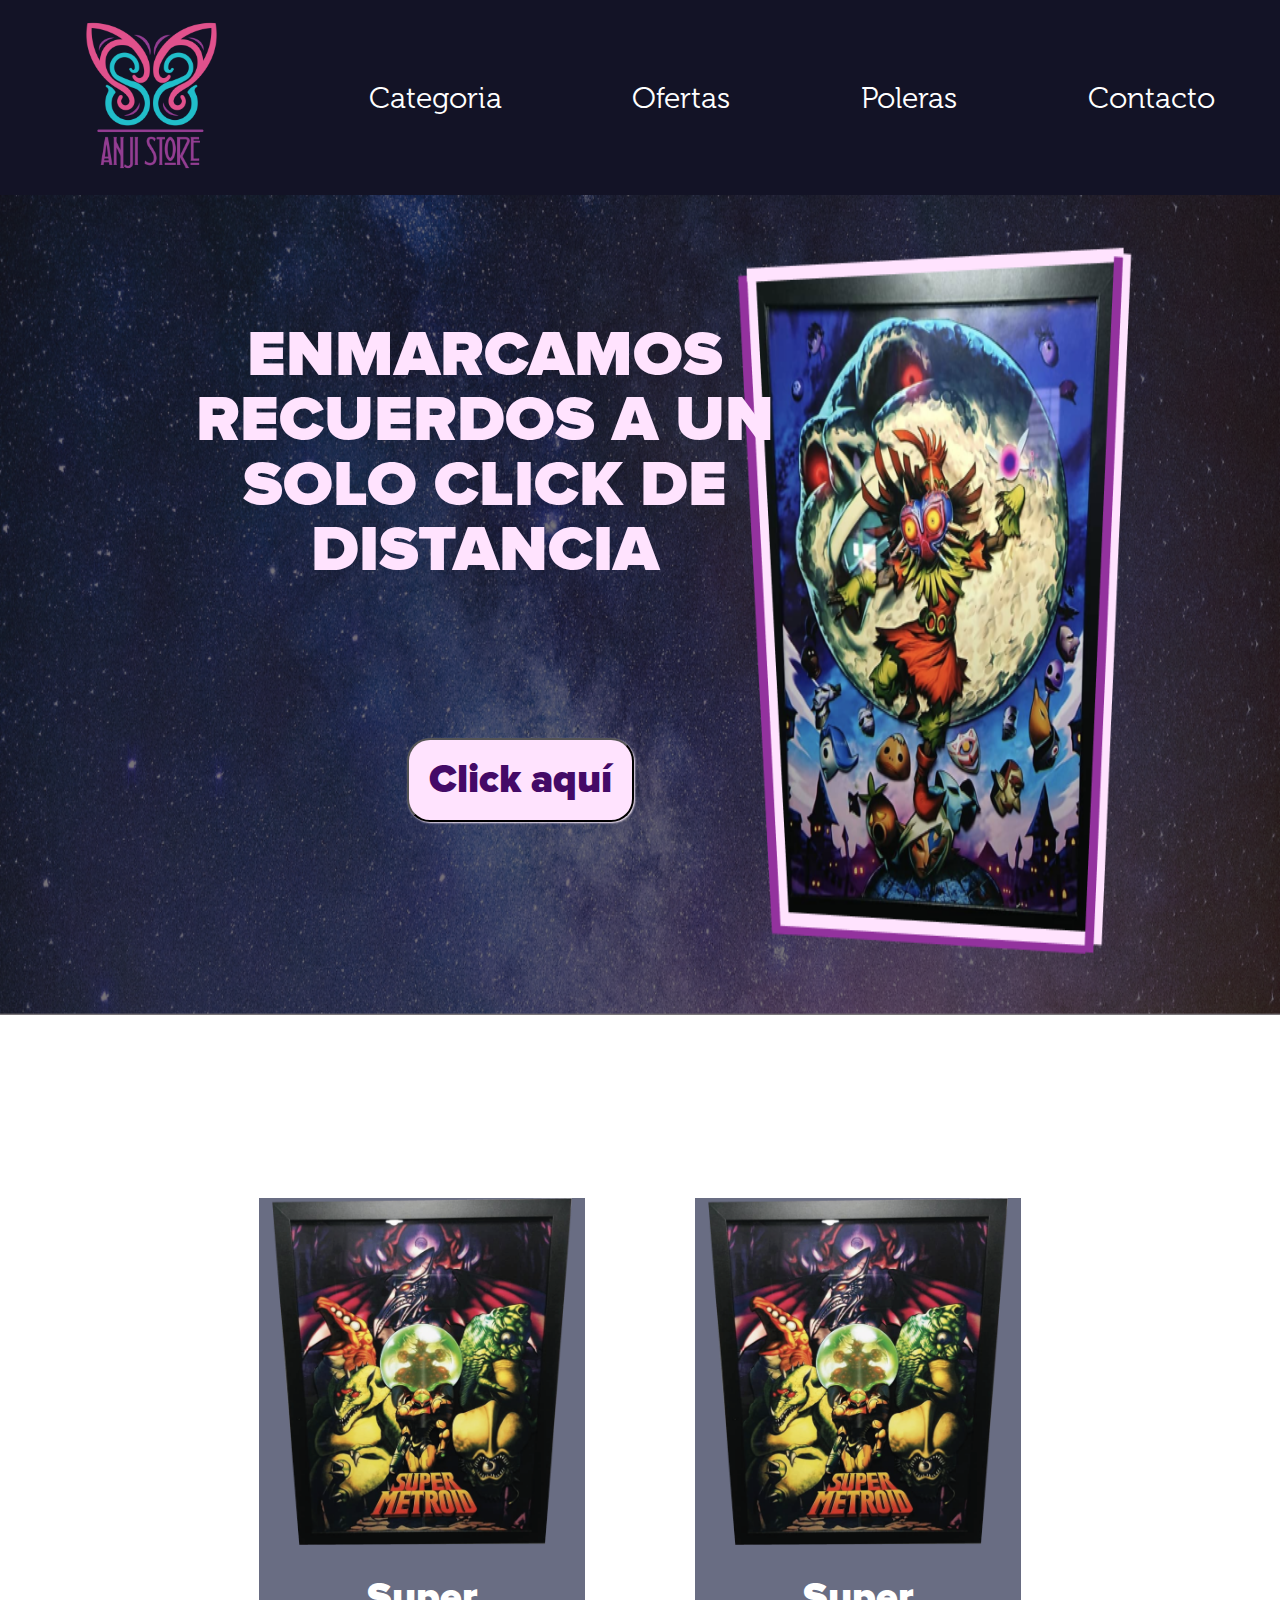
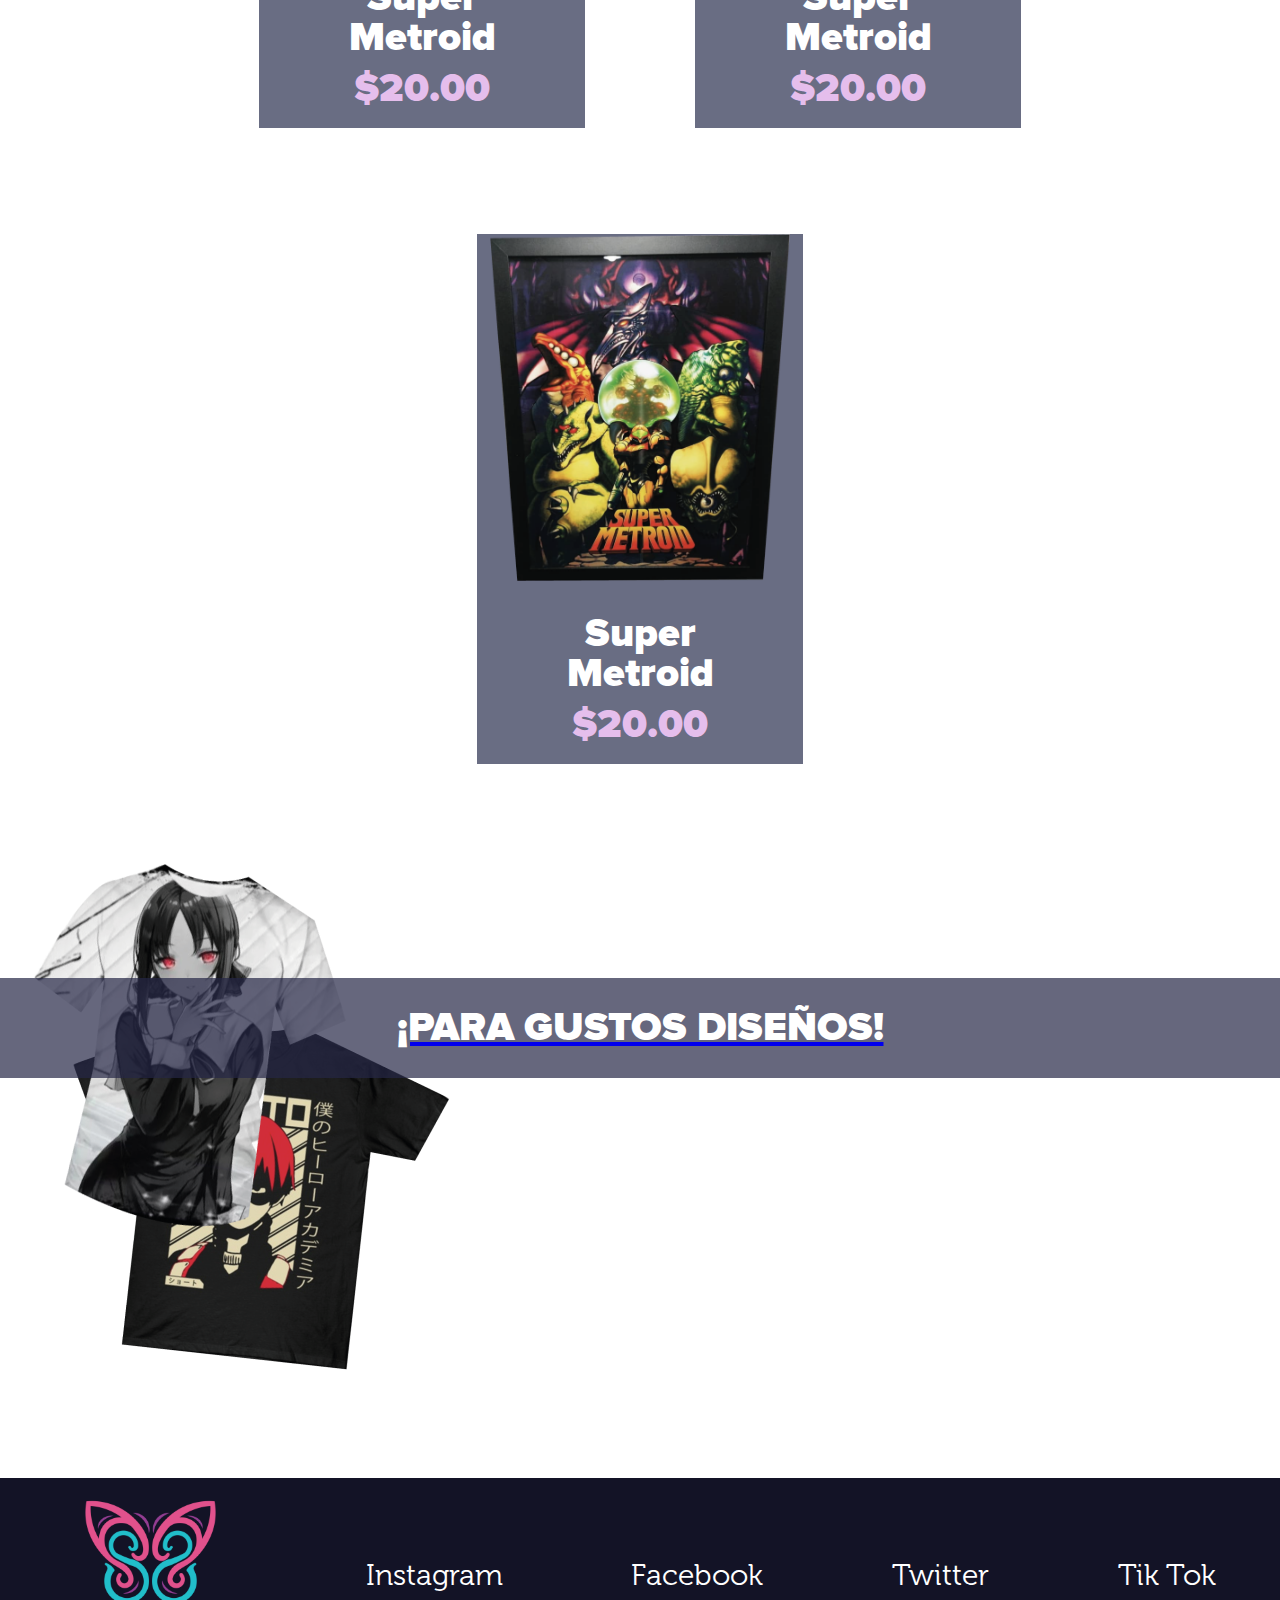
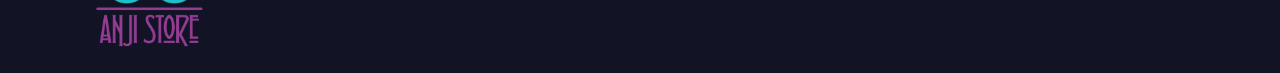
<file: index.html>
<!DOCTYPE html>
<html lang="en">
<head>
    <meta charset="UTF-8">
    <meta http-equiv="X-UA-Compatible" content="IE=edge">
    <meta name="viewport" content="width=device-width, initial-scale=1.0">
    <link rel="stylesheet" href="./css/style.css">
    <title>Pre-entrega</title>
</head>
<body>
    <nav>
        <a href="./index.html"><img src="./assets/img/logo.png" class="logo" alt="Anji"></a>
        <ul>
            <li><a href="./pages/categorias.html">Categoria</a></li>
            <li><a href="./pages/ofertas.html">Ofertas</a></li>
            <li><a href="./pages/poleras.html">Poleras</a></li>
            <li><a href="./pages/contacto.html">Contacto</a></li>
        </ul>
    </nav>

    <header>
        <div class="h2header">
            <h2>ENMARCAMOS RECUERDOS A UN SOLO CLICK DE DISTANCIA</h2>
            <a href="./pages/categorias.html"><button type='button' name='boton'>Click aquí</button></a>
        </div>
    </header>
    <body>
            <section class="metroid">
                <h3>Oferta de la semana</h3>
                <article>
                        <img src="./assets/img/2.png">
                    <div>
                        <h3>Super Metroid</h3>
                        <p><a href="./pages/ofertas.html">$20.00</a></p>
                    </div>
                </article>
                <article>
                        <img src="./assets/img/2.png">
                    <div>
                        <h3>Super Metroid</h3>
                        <p><a href="./pages/ofertas.html">$20.00</a></p>
                    </div>
                </article>
                <article>
                        <img src="./assets/img/2.png">
                    <div>
                        <h3>Super Metroid</h3>
                        <p><a href="./pages/ofertas.html">$20.00</a></p>
                    </div>
                </article>
            </section>
        
            <section class="poleras">
                <div>
                    <img class=polera1 src="./assets/img/poleras.png" alt="">
                </div>
                <div>
                    <a href="./pages/poleras.html"><h3 class="polerasFondo">¡PARA GUSTOS DISEÑOS!</h3></a>
                </div>
            </section>
        <footer>
            <a href="./index.html"><img src="./assets/img/logo.png" class="logo" alt="Anji"></a>
            <ul>
                <li><a href="https://www.instagram.com/" target="_blank">Instagram</a></li>
                <li><a href="https://www.facebook.com/" target="_blank">Facebook</a></li>
                <li><a href="https://twitter.com/" target="_blank">Twitter</a></li>
                <li><a href="https://www.tiktok.com/es/" target="_blank">Tik Tok</a></li>
            </ul>
        </footer>
    </body>
</file>
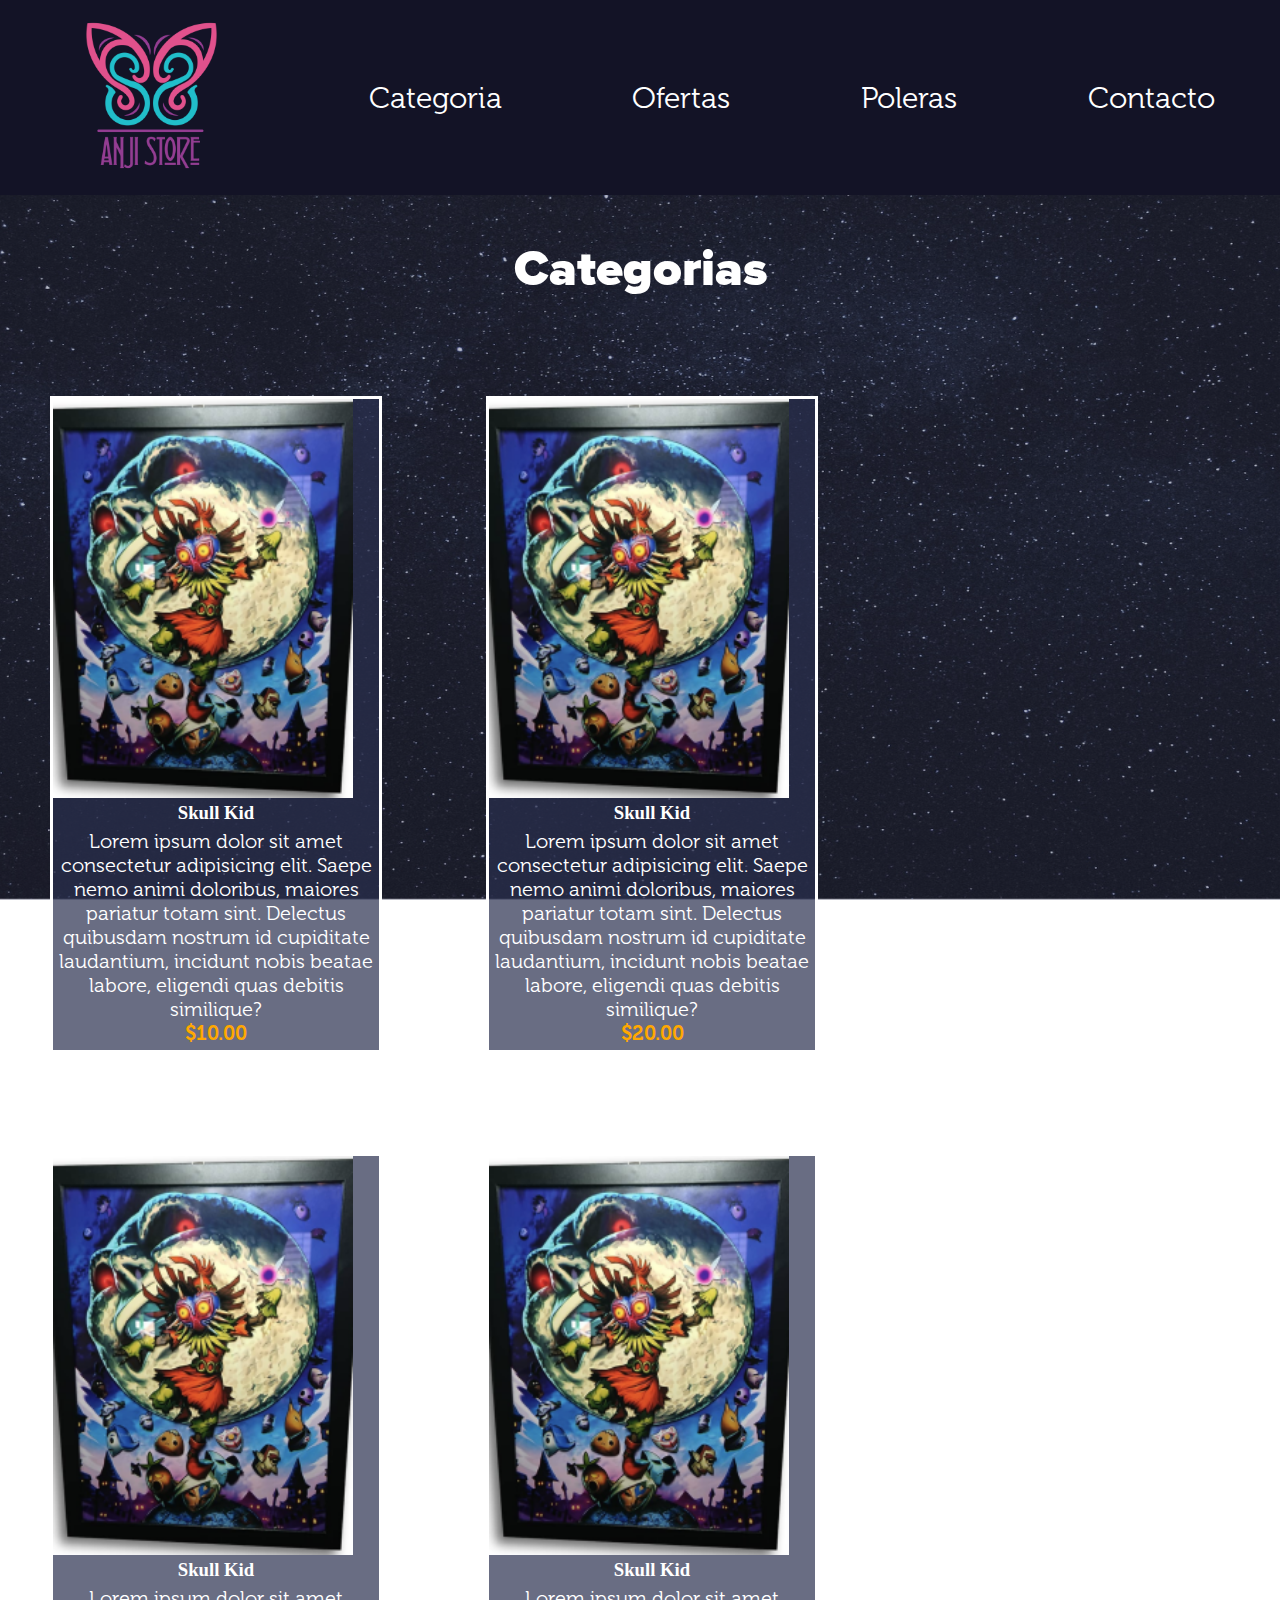
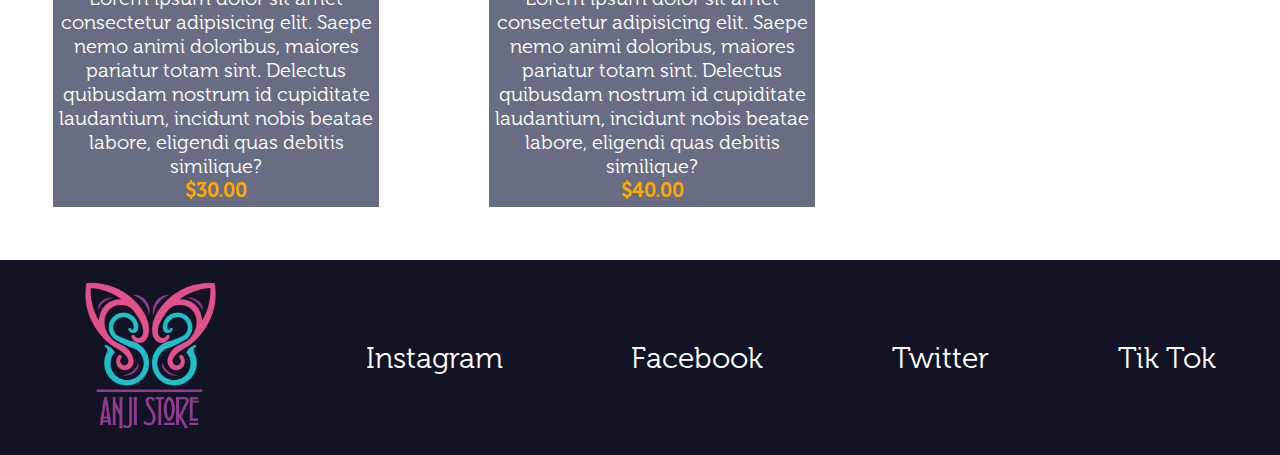
<file: pages/categorias.html>
<!DOCTYPE html>
<html lang="en">
<head>
    <meta charset="UTF-8">
    <meta http-equiv="X-UA-Compatible" content="IE=edge">
    <meta name="viewport" content="width=device-width, initial-scale=1.0">
    <link rel="stylesheet" href="../css/style.css">
    <title>Pre-entrega</title>
</head>
<body>
    <nav>
        <a href="../index.html"><img src="../assets/img/logo.png" class="logo" alt="Anji"></a>
        <ul>
            <li><a href="../pages/categorias.html">Categoria</a></li>
            <li><a href="../pages/ofertas.html">Ofertas</a></li>
            <li><a href="../pages/poleras.html">Poleras</a></li>
            <li><a href="../pages/contacto.html">Contacto</a></li>
        </ul>
    </nav>
    <main>
        <section class="majorask">
            <h2>Categorias</h2>
            <div class="linea3"></div>
            <div class="linea4"></div>
            <section class="fotos1">
            <article class="mask1">
                    <img src="../assets/img/1.png">
                <div>
                    <h3>Skull Kid</h3>
                    <p>Lorem ipsum dolor sit amet consectetur adipisicing elit. Saepe nemo 
                    animi doloribus, maiores pariatur totam sint. Delectus quibusdam 
                    nostrum id cupiditate laudantium, incidunt nobis beatae labore, eligendi
                    quas debitis similique?<br><strong>$10.00</strong></p>
                </div>
            </article>
            <article class="mask2">
                    <img src="../assets/img/1.png">
                <div>
                    <h3>Skull Kid</h3>
                    <p>Lorem ipsum dolor sit amet consectetur adipisicing elit. Saepe nemo 
                    animi doloribus, maiores pariatur totam sint. Delectus quibusdam 
                    nostrum id cupiditate laudantium, incidunt nobis beatae labore, eligendi
                    quas debitis similique?<br><strong>$20.00</strong></p>
                </div>
            </article>
            <article class="mask3">
                    <img src="../assets/img/1.png">
                <div>
                    <h3>Skull Kid</h3>
                    <p>Lorem ipsum dolor sit amet consectetur adipisicing elit. Saepe nemo 
                    animi doloribus, maiores pariatur totam sint. Delectus quibusdam 
                    nostrum id cupiditate laudantium, incidunt nobis beatae labore, eligendi
                    quas debitis similique?<br><strong>$30.00</strong></p>
                </div>
            </article>
            <article class="mask4">
                <img src="../assets/img/1.png">
            <div>
                <h3>Skull Kid</h3>
                <p>Lorem ipsum dolor sit amet consectetur adipisicing elit. Saepe nemo 
                animi doloribus, maiores pariatur totam sint. Delectus quibusdam 
                nostrum id cupiditate laudantium, incidunt nobis beatae labore, eligendi
                quas debitis similique?<br><strong>$40.00</strong></p>
            </div>
        </article>
            </section>
        </section>

        <footer>
            <a href="../index.html"><img src="../assets/img/logo.png" class="logo" alt="Anji"></a>
            <ul>
                <li><a href="https://www.instagram.com/" target="_blank">Instagram</a></li>
                <li><a href="https://www.facebook.com/" target="_blank">Facebook</a></li>
                <li><a href="https://twitter.com/" target="_blank">Twitter</a></li>
                <li><a href="https://www.tiktok.com/es/" target="_blank">Tik Tok</a></li>
            </ul>
        </footer>
    </main>
</body>
</file>
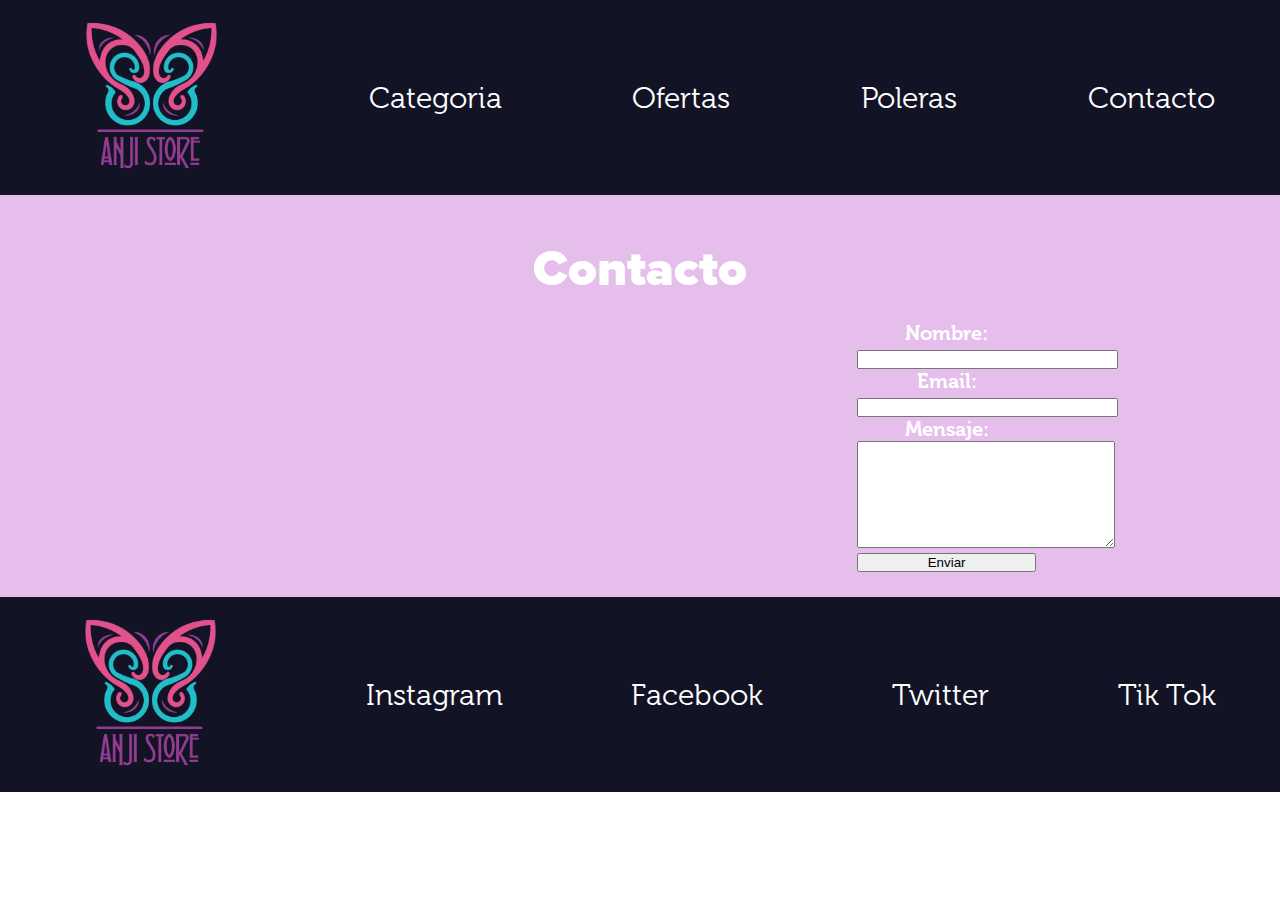
<file: pages/contacto.html>
<!DOCTYPE html>
<html lang="en">
<head>
    <meta charset="UTF-8">
    <meta http-equiv="X-UA-Compatible" content="IE=edge">
    <meta name="viewport" content="width=device-width, initial-scale=1.0">
    <link rel="stylesheet" href="../css/style.css">
    <title>Document</title>
</head>
<body>
        <nav>
            <a href="../index.html"><img src="../assets/img/logo.png" class="logo" alt="Anji"></a>
            <ul>
                <li><a href="../pages/categorias.html">Categoria</a></li>
                <li><a href="../pages/ofertas.html">Ofertas</a></li>
                <li><a href="../pages/poleras.html">Poleras</a></li>
                <li><a href="../pages/contacto.html">Contacto</a></li>
            </ul>
        </nav>
        <main>
            <section class="fondoContacto">
                <h2 class="contacto">Contacto</h2>
                <div id="after_submit"></div>
            <form id="contact_form" action="#" method="POST" enctype="multipart/form-data">
                <div class="row">
                    <label class="required" for="name">Nombre:</label><br />
                    <input id="name" class="input" name="name" type="text" value="" size="30" /><br />
                    <span id="name_validation" class="error_message"></span>
                </div>
                <div class="row">
                    <label class="required" for="email">Email:</label><br />
                    <input id="email" class="input" name="email" type="text" value="" size="30" /><br />
                    <span id="email_validation" class="error_message"></span>
                </div>
                <div class="row">
                    <label class="required" for="message">Mensaje:</label><br />
                    <textarea id="message" class="input" name="message" rows="7" cols="30"></textarea><br />
                    <span id="message_validation" class="error_message"></span>
                </div>
                <input id="submit_button" type="submit" value="Enviar" />
            </form>
            </section>
        </main>
        <footer>
        <a href="../index.html"><img src="../assets/img/logo.png" class="logo" alt="Anji"></a>
        <ul>
            <li><a href="https://www.instagram.com/" target="_blank">Instagram</a></li>
            <li><a href="https://www.facebook.com/" target="_blank">Facebook</a></li>
            <li><a href="https://twitter.com/" target="_blank">Twitter</a></li>
            <li><a href="https://www.tiktok.com/es/" target="_blank">Tik Tok</a></li>
        </ul>
    </footer>
</body>
</html>
</file>
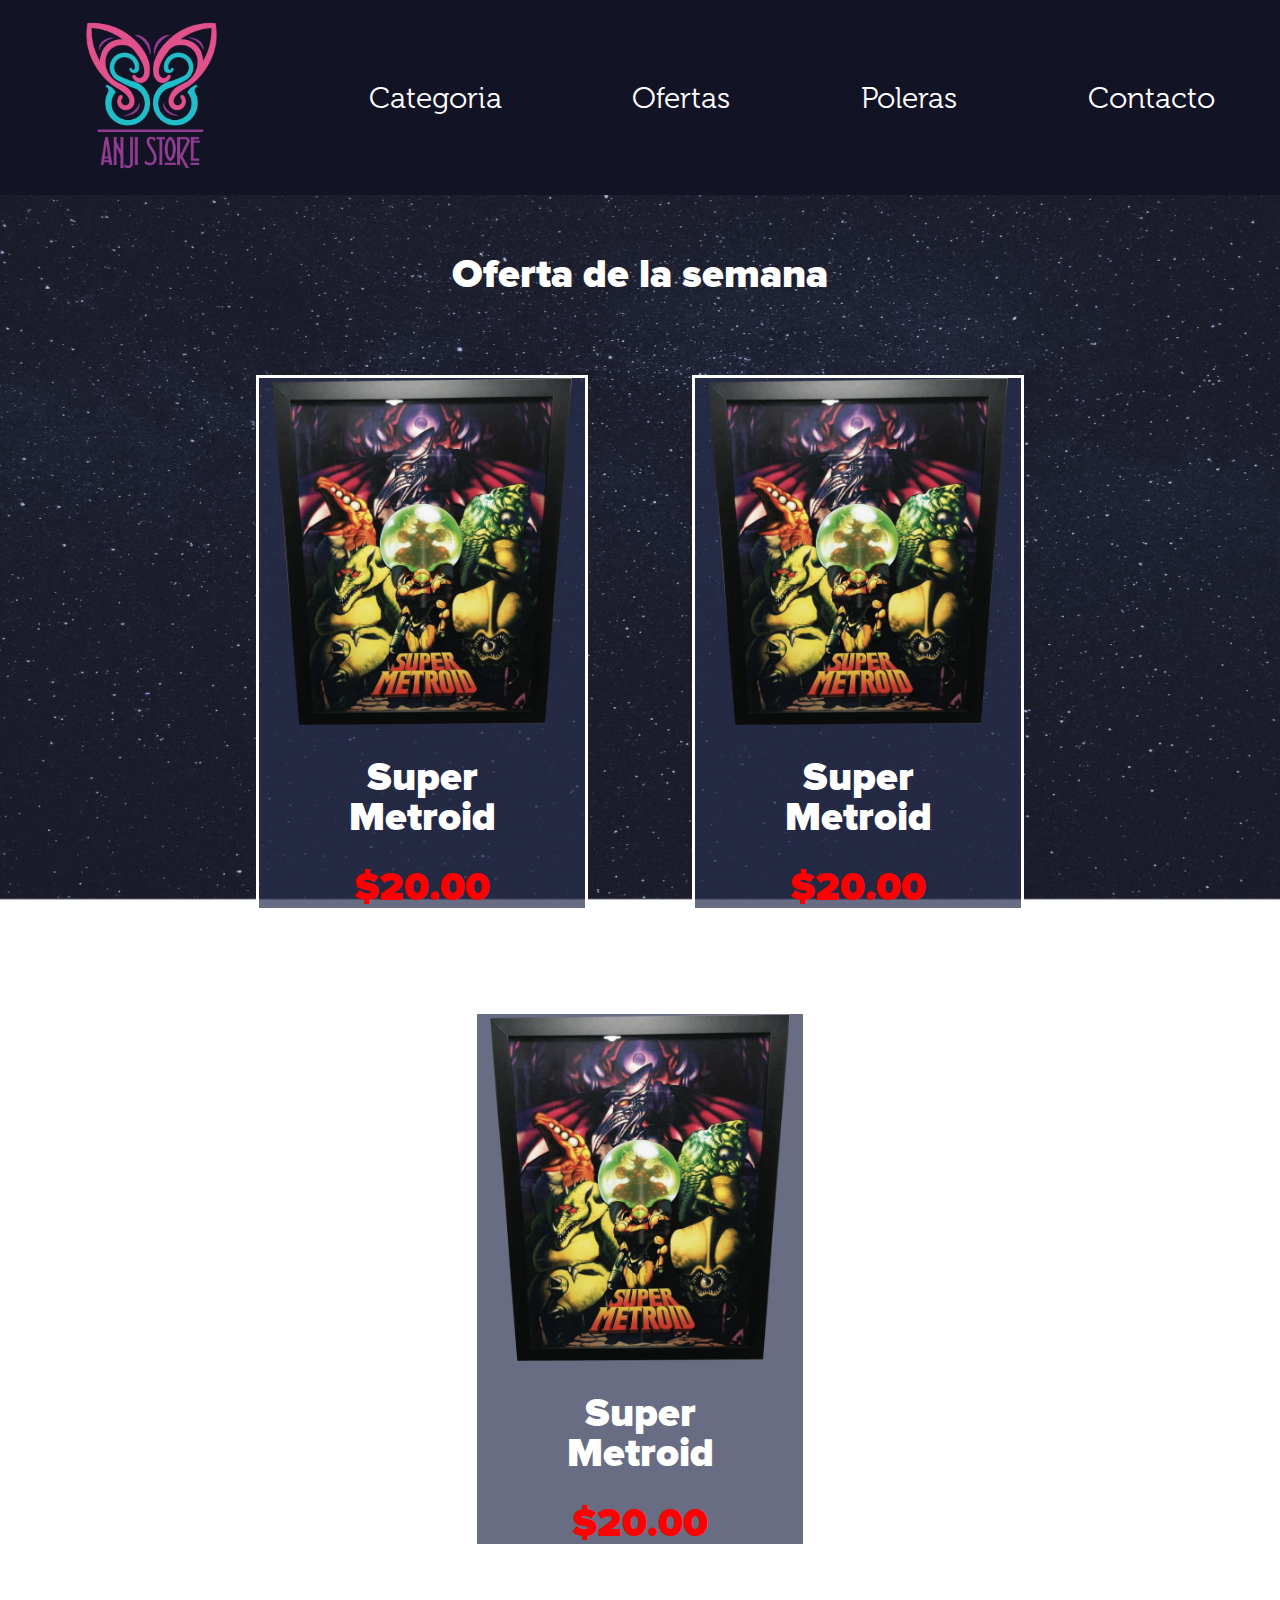
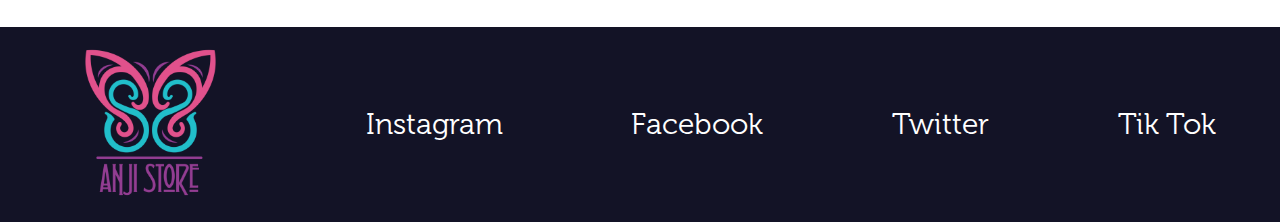
<file: pages/ofertas.html>
<!DOCTYPE html>
<html lang="en">
<head>
    <meta charset="UTF-8">
    <meta http-equiv="X-UA-Compatible" content="IE=edge">
    <meta name="viewport" content="width=device-width, initial-scale=1.0">
    <link rel="stylesheet" href="../css/style.css">
    <title>Pre-entrega</title>
</head>
<body>
    <nav>
        <a href="../index.html"><img src="../assets/img/logo.png" class="logo" alt="Anji"></a>
        <ul>
            <li><a href="../pages/categorias.html">Categoria</a></li>
            <li><a href="../pages/ofertas.html">Ofertas</a></li>
            <li><a href="../pages/poleras.html">Poleras</a></li>
            <li><a href="../pages/contacto.html">Contacto</a></li>
        </ul>
    </nav>
<main>
    <section class="metroid">
        <h3>Oferta de la semana</h3>
        <div class="linea1"></div>
        <div class="linea2"></div>
        <article>
                <img src="../assets/img/2.png">
            <div>
                <h3>Super Metroid</h3>
                <p class="ofertaMetroid">$20.00</p>
            </div>
        </article>
        <article>
                <img src="../assets/img/2.png">
            <div>
                <h3>Super Metroid</h3>
                <p class="ofertaMetroid">$20.00</p>
            </div>
        </article>
        <article>
                <img src="../assets/img/2.png">
            <div>
                <h3>Super Metroid</h3>
                <p class="ofertaMetroid">$20.00</p>
            </div>
        </article>
    </section>
</main>
    <footer>    
        <a href="../index.html"><img src="../assets/img/logo.png" class="logo" alt="Anji"></a>
        <ul>
            <li><a href="https://www.instagram.com/" target="_blank">Instagram</a></li>
            <li><a href="https://www.facebook.com/" target="_blank">Facebook</a></li>
            <li><a href="https://twitter.com/" target="_blank">Twitter</a></li>
            <li><a href="https://www.tiktok.com/es/" target="_blank">Tik Tok</a></li>
        </ul>
    </footer>
</body>
</file>
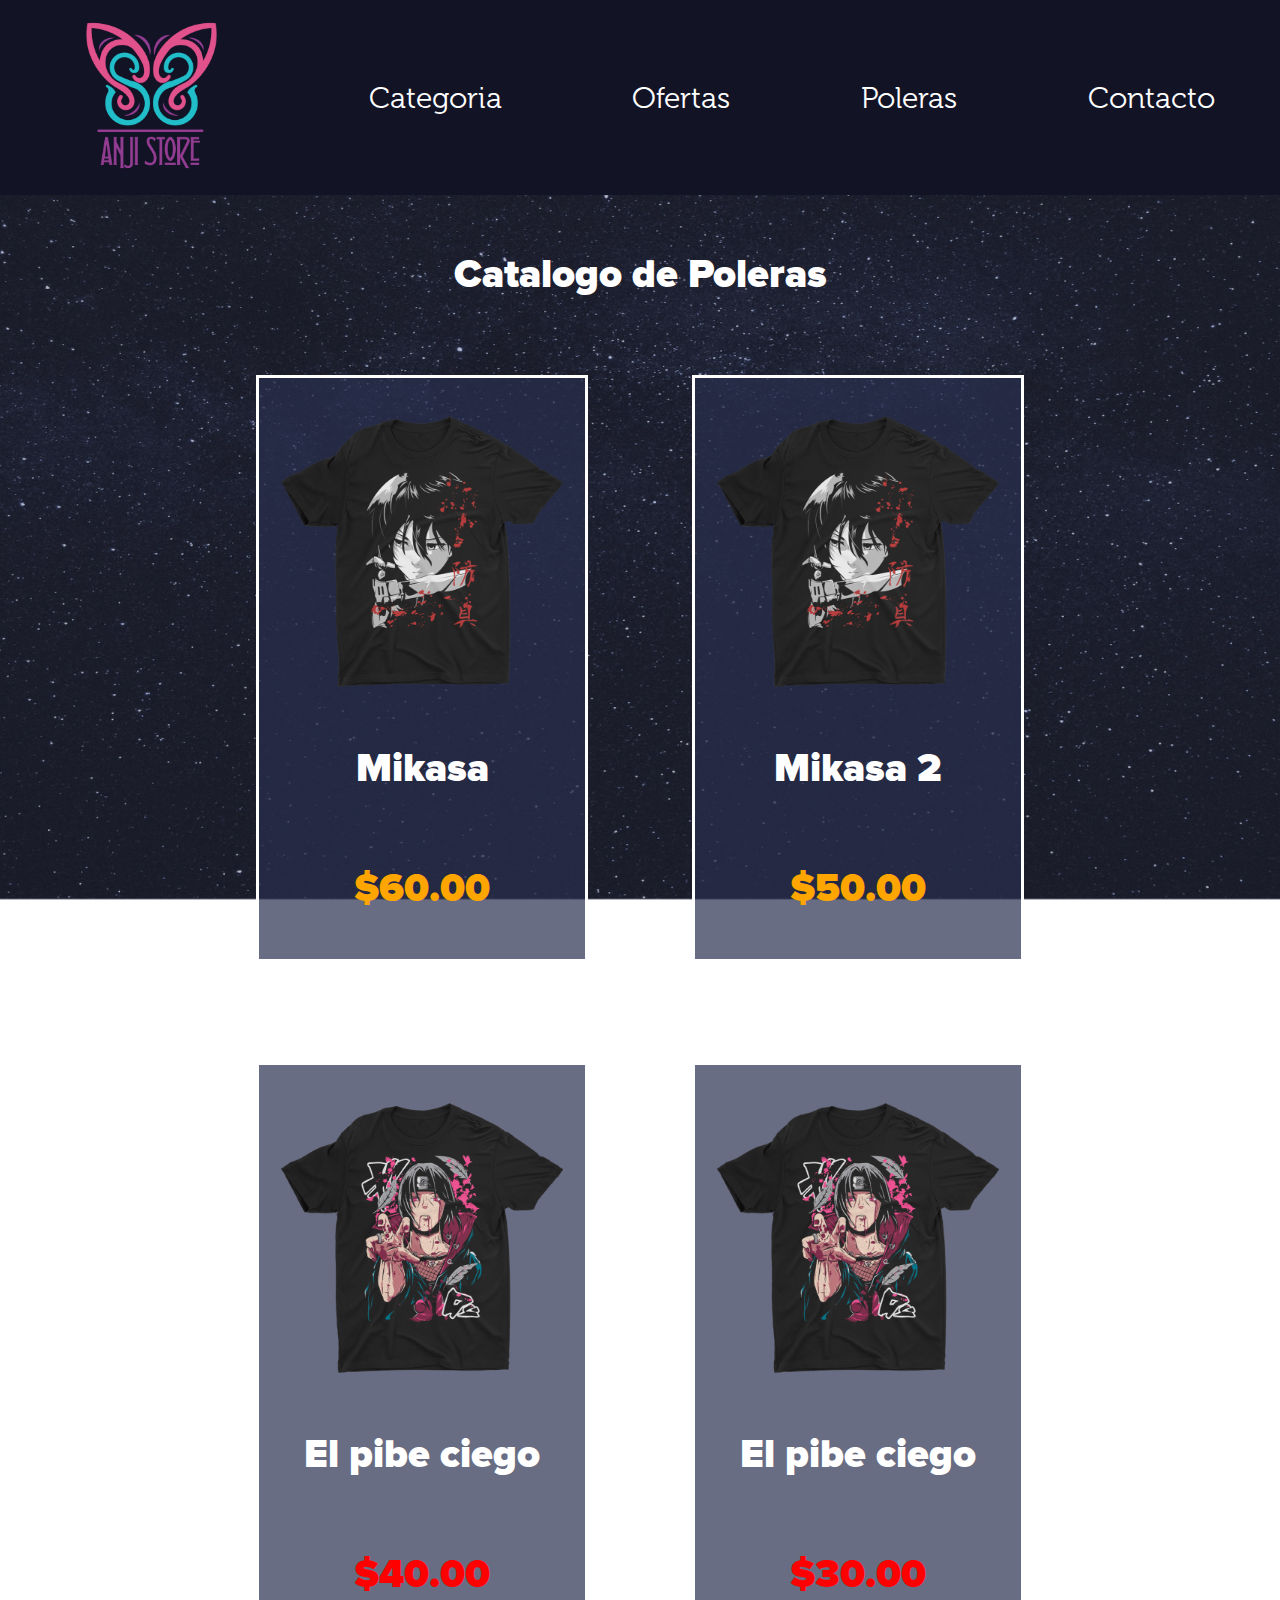
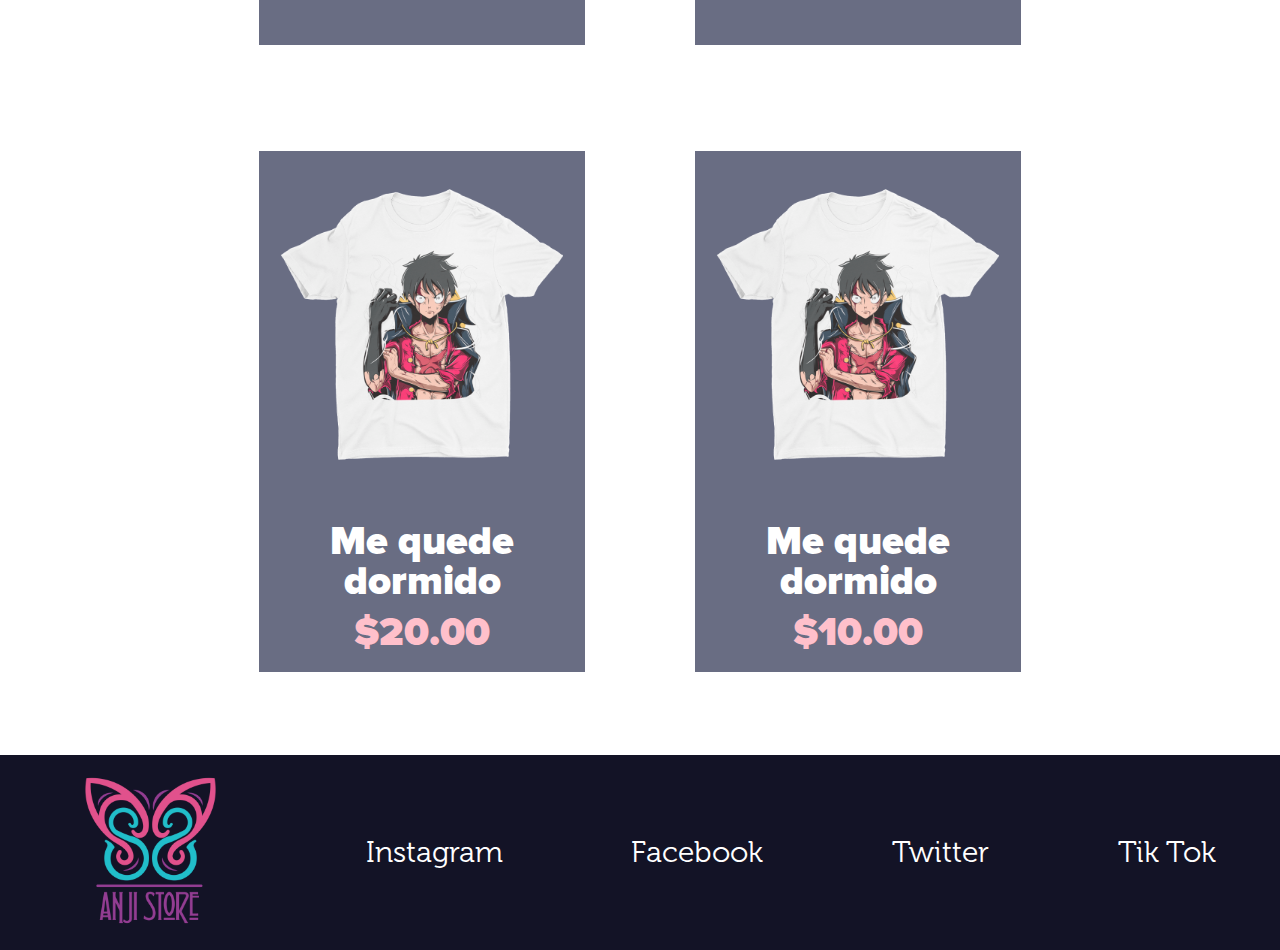
<file: pages/poleras.html>
<!DOCTYPE html>
<html lang="en">
<head>
    <meta charset="UTF-8">
    <meta http-equiv="X-UA-Compatible" content="IE=edge">
    <meta name="viewport" content="width=device-width, initial-scale=1.0">
    <link rel="stylesheet" href="../css/style.css">
    <title>Pre-entrega</title>
</head>
<body>
    <nav>
        <a href="../index.html"><img src="../assets/img/logo.png" class="logo" alt="Anji"></a>
        <ul>
            <li><a href="../pages/categorias.html">Categoria</a></li>
            <li><a href="../pages/ofertas.html">Ofertas</a></li>
            <li><a href="../pages/poleras.html">Poleras</a></li>
            <li><a href="../pages/contacto.html">Contacto</a></li>
        </ul>
    </nav>

    <main>
        <section class="metroid">
            <h3>Catalogo de Poleras</h3>
            <article>
                    <img src="../assets/img/polera1.png">
                <div>
                    <h3>Mikasa</h3>
                    <p class="mikasa">$60.00</p>
                </div>
            </article>
            <article>
                    <img src="../assets/img/polera1.png">
                <div>
                    <h3>Mikasa 2</h3>
                    <p class="mikasa">$50.00</p>
                </div>
            </article>
            <article>
                    <img src="../assets/img/polera2.png">
                <div>
                    <h3>El pibe ciego</h3>
                    <p class="ciego">$40.00</p>
                </div>
            </article>
            <article>
                <img src="../assets/img/polera2.png">
            <div>
                <h3>El pibe ciego </h3>
                <p class="ciego">$30.00</p>
            </div>
        </article>
        <article>
                <img src="../assets/img/polera3.png">
            <div>
                <h3>Me quede dormido</h3>
                <p class="monkey">$20.00</p>
            </div>
        </article>
        <article>
                <img src="../assets/img/polera3.png">
            <div>
                <h3>Me quede dormido</h3>
                <p class="monkey">$10.00</p>
            </div>
        </article>
        </section>
    </main>

    <footer>
        <a href="../index.html"><img src="../assets/img/logo.png" class="logo" alt="Anji"></a>
        <ul>
            <li><a href="https://www.instagram.com/" target="_blank">Instagram</a></li>
            <li><a href="https://www.facebook.com/" target="_blank">Facebook</a></li>
            <li><a href="https://twitter.com/" target="_blank">Twitter</a></li>
            <li><a href="https://www.tiktok.com/es/" target="_blank">Tik Tok</a></li>
        </ul>
    </footer>
</body>
</file>
<file: css/style.css>
*{
    margin: 0;
    padding: 0;
    box-sizing: border-box;
}
@font-face {
    font-family:"museo-300";
    src: url(../assets/fonts/Museo\ 300.otf);
}
@font-face {
    font-family:"nova";
    src: url(../assets/fonts/FontsFree-Net-Proxima-Nova-Black.otf);
}
@font-face {
    font-family: "museo-700";
    src: url(../assets/fonts/Museo700-Regular.otf);
}
/*Nav bar*/

.logo {
    width: 173px;
    height: 173px;
}
nav {
    background-color: #131326;
    display: flex;
    justify-content: space-around;
    align-items: center;
    width: 100%;
    height: 195px;
    margin: 0;
}
ul{
    padding: 80px;
    list-style: none;
    display: contents;  

}
li a{
        text-decoration: none;
        color: white;
        font-family:"museo-300";
        font-size: 30px;
}

/*Comienzo Header*/
header{
    background-image: url(../assets/img/fondo-main.png);
    background-size: 100% 100%;
    background-repeat: no-repeat;
    width: 100%;
    align-items: center;
    font-family: "nova";
    color: #FFE3FE;
    height: 820px;
    display: flex;
    padding: 0 32px;
}    

button {
    font-family: "nova";
    color: #440A67;
    font-size: 40px;
    text-decoration: none;
    -webkit-border-radius: 23px;
    -moz-border-radius: 23px;
    border-radius: 23px;
    -webkit-box-shadow: 1px 1px 2px #f7e8f7;
    -moz-box-shadow: 1px 1px 2px #f7e8f7;
    box-shadow: 1px 1px 2px #f7e8f7;
    text-shadow: 0px 2px 0px #FFE3FE;
    background: #FFE3FE;
    padding: 20px;
    position: relative;
    top: -223px;
    left: 375px;
}
header h2 {
    text-align: center;
    display: flex;
    width: 588px;
    height: 478px;
    font-size: 65px;
    margin: 159px;
}

/*Comienzo body Super metroid*/

.metroid{
    padding: 30px;
    background-image: url(../assets/img/fondo-semana.png);
    background-size: 100% 100%;
    background-repeat: no-repeat;
    background-attachment: fixed;
    font-family: "nova";
    color: white;
    text-align: center;
}
.metroid h3 {
    display: block;
    width: 100%;
    padding: 30px;
    font-size: 40px;
}
p a{
    text-decoration: none;
    color: #E5BEEC;
    position: relative;
    bottom: 19px;
    font-size: 40px;
}
.ofertaMetroid{
    color: red;
    font-size: 40px;
    display: flex;
    justify-content: center;
    font-size: 40px;
}
.mikasa{
    color: orange;
    font-size: 40px;
    display: flex;
    justify-content: center;
    padding: 50px;
    font-size: 40px;
}
.ciego{
    color: red;
    font-size: 40px;
    display: flex;
    justify-content: center;
    padding: 50px;
    bottom: 19px;
    font-size: 40px;

}
.monkey{
    color: pink;
    font-size: 40px;
    position: relative;
    bottom: 19px;
    font-size: 40px;
}
article img{
    width: 300px;
}
article{
    background: rgba(42, 47, 79, 0.7);
    border: 3px solid #FFFFFF;
    display: inline-block;
    width: 332px;
    margin:50px;
}

/*Comienzo Poleras*/
.poleras{
    background-image: url(../assets/img/poleras_fondo.png);
    background-size: 100% 100%;
    background-repeat: no-repeat;
    background-attachment: fixed;
    display: flex;
    flex-direction: column;
}

.poleras1{
    display: flex;
    justify-content: center;
}

.poleras h3{
    display: block;
    width: 100%;
    padding: 30px;
    font-size: 40px;
    font-family: "nova";
    color: #FFFFFF;
    text-align: center;
}
div img{
    display: flex;
    justify-content: center;
}
.polerasFondo{
    background: rgba(37, 39, 70, 0.7);
    position: relative;
    top: -400px;
}
.button {
    font-family: "museo-300";
    color: rgba(42, 47, 79, 1);
    font-size: 30px;
    padding: 10px;
    text-decoration: none;
    -webkit-border-radius: 28px;
    -moz-border-radius: 28px;
    border-radius: 28px;
    -webkit-box-shadow: 0px 1px 3px #2926c9;
    -moz-box-shadow: 0px 1px 3px #2926c9;
    box-shadow: 0px 1px 3px #2926c9;
    background: #ffffff;
    border: 1px solid #ffffff;
    position: relative;
    top: -291px;
    left: 720px;
    display: flex;
    justify-content: center;
}

/*Comienzo Categorias*/

.majorask h2{
    color: white;
    padding: 50px;
    font-size: 50px;
    font-family: "nova";
    display: flex;
    justify-content: center;

}
.majorask h3{
    color: white;
    text-align: center;
}
.majorask p{
    color: white;
    font-size: 20px;
    font-family: "museo-300";
    text-align: center;
    margin: 5px;;
}
.majorask strong{
color: rgba(255, 168, 0, 1);
font-family: "museo-700";
bottom: 50px;
}
.majorask{
    background-image: url(../assets/img/fondo-semana.png);
    background-size: 100% 100%;
    background-repeat: no-repeat;
    background-attachment: fixed;
}

/*Contacto*/
.contacto{
    color: white;
    padding: 50px;
    font-size: 50px;
    font-family: "nova";
    display: flex;
    justify-content: center;
}
.fondoContacto{
    background-color: #E5BEEC;
    width: 100%;    
}
form{
    font-size: 20px;
    font-family: "museo-700";
    display: flex;
    flex-direction: column;
    width: 14%;
    color: white;
    text-align: center;
    position: relative;
    top: -25px;
    left: 857px;
}

/*Comienzo Footer*/

footer{
    background-color: #131326;
    display: flex;
    justify-content: space-around;
    align-items: center;
    height: 195px;
    margin: 0;
    font-family: "museo-700";
}
ul li .footer{
    list-style: none;
}
/*Comienzo RESPONSIVE*/

@media (max-width:1024px){
    nav{
        background-color: #131326;
        justify-content: space-around;
        height: 80px;
        width: 100%;
    }
    .logo {
        width: 80px;
        height: 80px;
    }

    header{ 
        background-image: url(../assets/img/back1.png);
        background-size: 100% 100%;
        background-repeat: no-repeat;
        background-attachment: fixed;
    }

    header h2 {
        color: white;
        display: flex;
        font-size: 10vw;

    }
    button {
        font-family: "nova";
        color: #440A67;
        font-size: 40px;
        text-decoration: none;
        -webkit-border-radius: 23px;
        -moz-border-radius: 23px;
        border-radius: 23px;
        -webkit-box-shadow: 1px 1px 2px #f7e8f7;
        -moz-box-shadow: 1px 1px 2px #f7e8f7;
        box-shadow: 1px 1px 2px #f7e8f7;
        text-shadow: 0px 2px 0px #FFE3FE;
        background: #FFE3FE;
        padding: 20px;
        position: relative;
        top: -105px;
        left: 375px;
}
    
    .metroid{
        background-size: 100% 100%;
        background-repeat: no-repeat;
        background-attachment: fixed;
        grid-template-columns: repeat(3,1fr);
        grid-template-areas:
        "p  p  p"
        "ofertaMetroid ofertaMetroid ofertaMetroid"
        "ofertaMetroid ofertaMetroid ofertaMetroid"
        "ofertaMetroid ofertaMetroid ofertaMetroid";
    }
    
}


@media (max-width:768px){
    nav{
        background-color: #131326;
        justify-content: center;
        height: 80px;
        height: 50px;
        padding: 50px;
    }
    li a{
        font-size: 20px;
        padding: 10px;
    }
    .logo {
        width: 80px;
        height: 80px;
    }
    header{
        background-size: 100% 100%;
        background-repeat: no-repeat;
        background-attachment: fixed;
    }
    button {
        font-family: "nova";
        color: #440A67;
        font-size: 40px;
        text-decoration: none;
        -webkit-border-radius: 23px;
        -moz-border-radius: 23px;
        border-radius: 23px;
        -webkit-box-shadow: 1px 1px 2px #f7e8f7;
        -moz-box-shadow: 1px 1px 2px #f7e8f7;
        box-shadow: 1px 1px 2px #f7e8f7;
        text-shadow: 0px 2px 0px #FFE3FE;
        background: #FFE3FE;
        padding: 20px;
        position: relative;
        top: -105px;
        left: 375px;
}

@media (max-width:425px){
    nav{
        background-color: #131326;
        height: 30px;
        height: 30px;
    }
    li a{
        font-size: 15px;
        padding: 5px;
    }
    .logo{
        width: 50px;
        height: 50px;
    }
    header{
        background-size: 100% 100%;
        background-repeat: no-repeat;
        background-attachment: fixed;
    }
        .h2header{
        color: white;
        font-size: 10px;
        display: flex;
        flex-direction: column;
        font-size: 20px;
        padding-top: 150px;
        margin: -44px;
        width: 100%;
    }
}}
</file>
